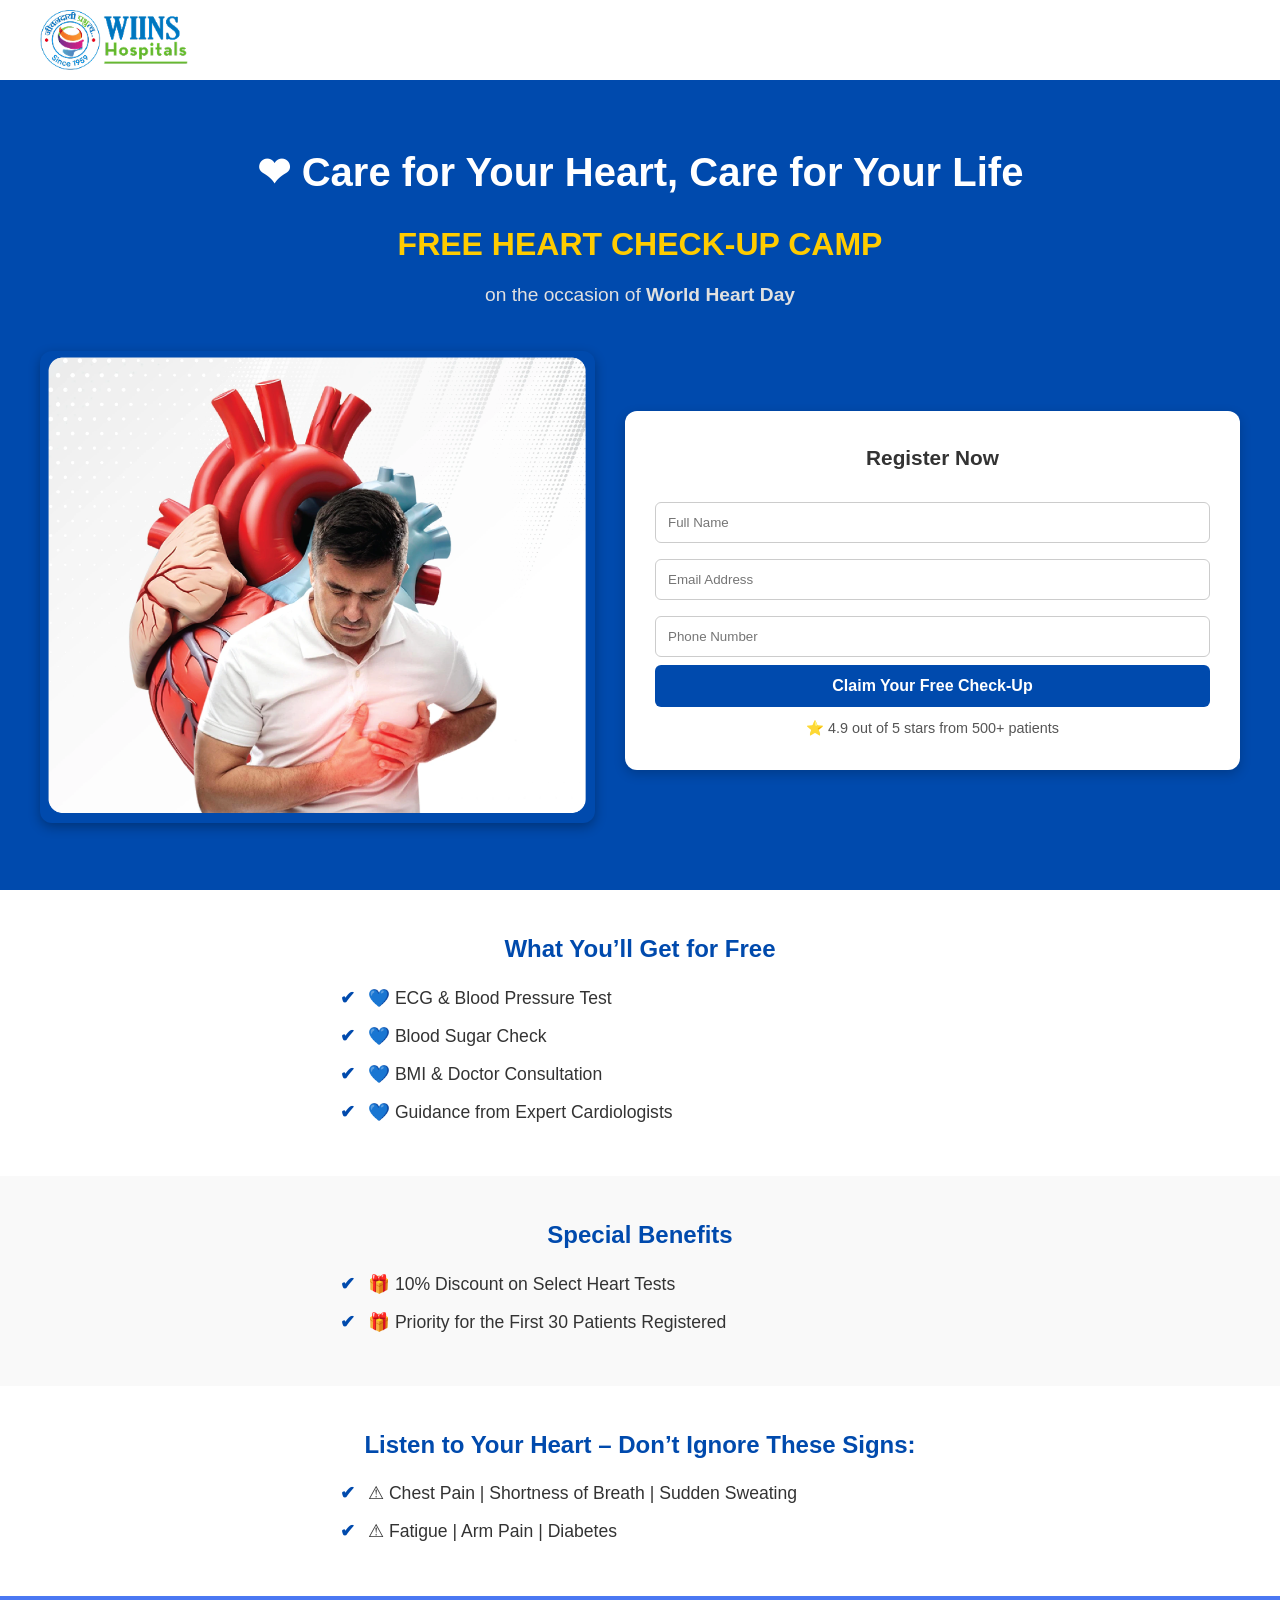
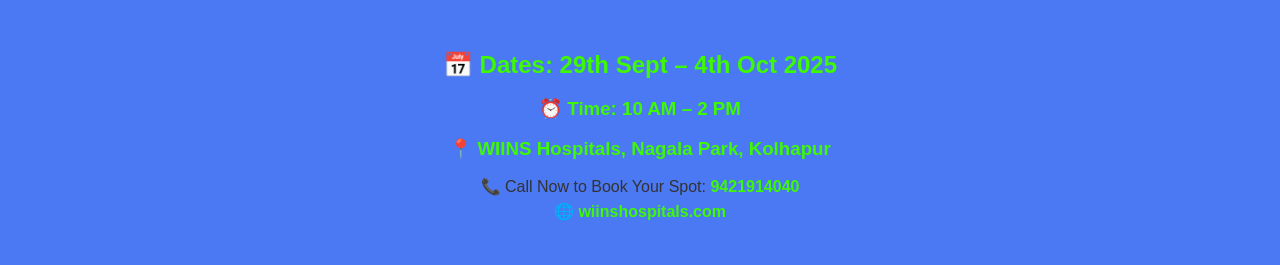
<file: index.html>
<!DOCTYPE html>
<html lang="en">
<head>
  <meta charset="UTF-8">
  <meta name="viewport" content="width=device-width, initial-scale=1.0">
  <title>Free Heart Check-up Camp | WIINS Hospitals</title>
  <link rel="stylesheet" href="style.css">
</head>
<body>
  <!-- 🔹 Header with Logo -->
  <header>
    <div class="header-container">
      <img src="Images\logo.png" alt="WIINS Hospitals Logo" class="logo">
    </div>
  </header>
  <!-- Hero Section -->
  <section class="hero">
    <div class="container">
      <!-- Top Heading -->
      <div class="hero-heading">
        <h1>❤ Care for Your Heart, Care for Your Life</h1>
        <h2><span>FREE HEART CHECK-UP CAMP</span></h2>
        <p>on the occasion of <strong>World Heart Day</strong></p>
      </div>

      <!-- Banner Layout -->
      <div class="hero-content">
        <!-- Left Image -->
        <div class="hero-left">
          <img src="Images\heart.webp" alt="Heart Check-up Camp" class="hero-img">
        </div>

        <!-- Right Form -->
        <div class="hero-right">
          <h3>Register Now</h3>
          <form action="form-handler.php" method="POST" class="lead-form">
            <input type="text" name="name" placeholder="Full Name" required>
            <input type="email" name="email" placeholder="Email Address" required>
            <input type="tel" name="phone" placeholder="Phone Number" required>
            <button type="submit">Claim Your Free Check-Up</button>
          </form>
          <p class="form-note">⭐ 4.9 out of 5 stars from 500+ patients</p>
        </div>
      </div>
    </div>
  </section>

  <!-- What You Get Section -->
  <section class="content">
    <h2>What You’ll Get for Free</h2>
    <ul>
      <li>💙 ECG & Blood Pressure Test</li>
      <li>💙 Blood Sugar Check</li>
      <li>💙 BMI & Doctor Consultation</li>
      <li>💙 Guidance from Expert Cardiologists</li>
    </ul>
  </section>

  <!-- Benefits -->
  <section class="content alt">
    <h2>Special Benefits</h2>
    <ul>
      <li>🎁 10% Discount on Select Heart Tests</li>
      <li>🎁 Priority for the First 30 Patients Registered</li>
    </ul>
  </section>

  <!-- Symptoms Section -->
  <section class="content">
    <h2>Listen to Your Heart – Don’t Ignore These Signs:</h2>
    <ul>
      <li>⚠ Chest Pain | Shortness of Breath | Sudden Sweating</li>
      <li>⚠ Fatigue | Arm Pain | Diabetes</li>
    </ul>
  </section>

  <!-- Event Details -->
  <section class="details">
    <h2>📅 Dates: 29th Sept – 4th Oct 2025</h2>
    <h3>⏰ Time: 10 AM – 2 PM</h3>
    <h3>📍 WIINS Hospitals, Nagala Park, Kolhapur</h3>
    <p>📞 Call Now to Book Your Spot: <a href="tel:9421914040">9421914040</a></p>
    <p>🌐 <a href="https://wiinshospitals.com" target="_blank">wiinshospitals.com</a></p>
  </section>

</body>
</html>
</file>
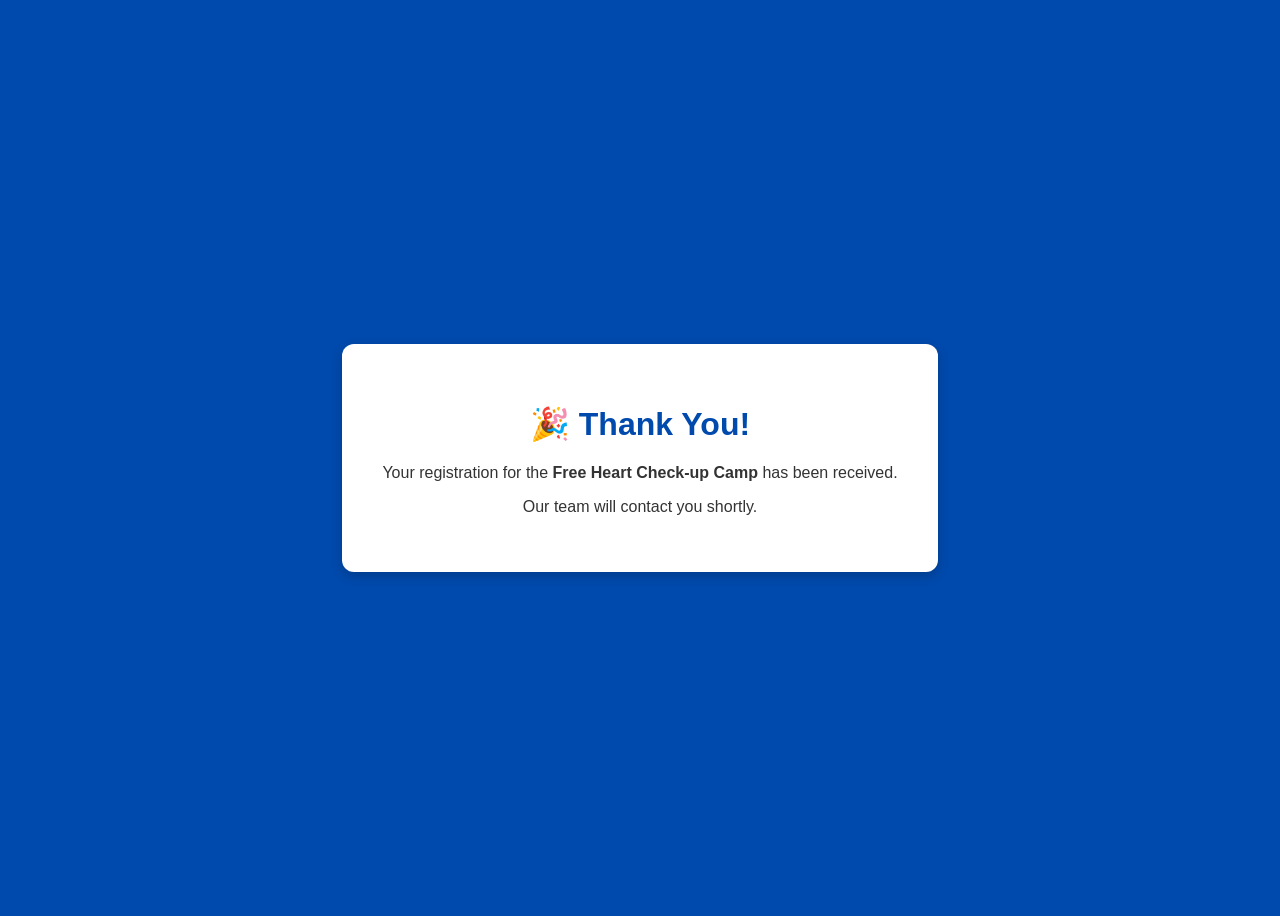
<file: thank-you.html>
<!DOCTYPE html>
<html lang="en">
<head>
  <meta charset="UTF-8">
  <meta name="viewport" content="width=device-width, initial-scale=1.0">
  <title>Thank You | WIINS Hospitals</title>
  <style>
    body { 
      font-family: Arial, sans-serif; 
      background: #004aad; 
      color: white; 
      display: flex; 
      justify-content: center; 
      align-items: center; 
      height: 100vh; 
      text-align: center; 
    }
    .thank-you-box {
      background: #fff;
      color: #333;
      padding: 40px;
      border-radius: 12px;
      box-shadow: 0 4px 12px rgba(0,0,0,0.2);
    }
    .thank-you-box h1 { color: #004aad; }
  </style>
</head>
<body>
  <div class="thank-you-box">
    <h1>🎉 Thank You!</h1>
    <p>Your registration for the <strong>Free Heart Check-up Camp</strong> has been received.</p>
    <p>Our team will contact you shortly.</p>
  </div>
</body>
</html>
</file>
<file: style.css>
/* ✅ Reset */
* { margin: 0; padding: 0; box-sizing: border-box; font-family: Arial, sans-serif; }
body { line-height: 1.6; color: #333; background: #fff; }

/* ✅ Header */
header {
  background: #fff;
  padding: 10px 20px;
  box-shadow: 0 2px 6px rgba(0,0,0,0.1);
}
.header-container {
  max-width: 1200px;
  margin: auto;
  display: flex;
  align-items: center;
}
.logo { height: 60px; }

/* ✅ Hero Section */
.hero {
  background: #004aad;
  color: #fff;
  padding: 60px 20px;
}
.hero .container {
  max-width: 1200px;
  margin: auto;
}
.hero-heading {
  text-align: center;
  margin-bottom: 40px;
}
.hero-heading h1 { font-size: 2.5rem; font-weight: bold; margin-bottom: 15px; }
.hero-heading h2 { font-size: 2rem; font-weight: bold; margin-bottom: 10px; }
.hero-heading h2 span { color: #ffcc00; }
.hero-heading p { font-size: 1.2rem; color: #e0e0e0; }

/* ✅ Layout */
.hero-content {
  display: flex;
  flex-wrap: wrap;
  gap: 30px;
  align-items: center;
  justify-content: space-between;
}
.hero-left { flex: 1; }
.hero-left .hero-img {
  width: 100%;
  border-radius: 12px;
  box-shadow: 0 4px 12px rgba(0,0,0,0.3);
}
.hero-right {
  flex: 1;
  background: #fff;
  color: #333;
  padding: 30px;
  border-radius: 12px;
  box-shadow: 0 4px 12px rgba(0,0,0,0.2);
}
.hero-right h3 {
  text-align: center;
  margin-bottom: 20px;
  font-size: 1.3rem;
  font-weight: bold;
}
.lead-form input {
  width: 100%; padding: 12px; margin: 8px 0;
  border: 1px solid #ccc; border-radius: 6px;
}
.lead-form button {
  width: 100%; padding: 12px;
  background: #004aad; color: #fff; border: none;
  border-radius: 6px; font-size: 1rem; cursor: pointer;
  font-weight: bold;
}
.lead-form button:hover { background: #003580; }
.form-note { margin-top: 10px; text-align: center; font-size: 0.9rem; color: #555; }

/* ✅ Sections */
.content { padding: 40px 20px; text-align: center; }
.content.alt { background: #f9f9f9; }
.content h2 { color: #004aad; margin-bottom: 15px; }

/* ✅ List Alignment */
.content ul {
  list-style: none;
  max-width: 600px;
  margin: 0 auto;
  padding: 0;
  text-align: left;
}
.content ul li {
  margin: 10px 0;
  font-size: 1.1rem;
  padding-left: 28px;
  position: relative;
}
.content ul li::before {
  content: "✔";
  position: absolute;
  left: 0;
  color: #004aad;
  font-weight: bold;
}

/* ✅ Event Details */
.details {
  padding: 40px 20px;
  text-align: center;
  background: #4b78f3;
}
.details h2, .details h3 { margin: 10px 0; color: #3ff806; }
.details a { color:#3ff806; font-weight: bold; text-decoration: none; }

/* 📱 RESPONSIVE DESIGN */

/* Tablets */
@media (max-width: 992px) {
  .hero-heading h1 { font-size: 2rem; }
  .hero-heading h2 { font-size: 1.5rem; }
  .hero-heading p { font-size: 1rem; }
  .hero-content { flex-direction: column; text-align: center; }
  .hero-right { width: 100%; }
  .hero-left { width: 100%; }
}

/* Mobiles */
@media (max-width: 576px) {
  header { padding: 10px; text-align: center; }
  .logo { height: 45px; }
  .hero { padding: 40px 15px; }
  .hero-heading h1 { font-size: 1.6rem; }
  .hero-heading h2 { font-size: 1.2rem; }
  .hero-heading p { font-size: 0.9rem; }
  .hero-right { padding: 20px; }
  .lead-form input, .lead-form button { padding: 10px; font-size: 0.9rem; }
  .content h2 { font-size: 1.3rem; }
  .content ul li { font-size: 1rem; }
  .details h2, .details h3 { font-size: 1rem; }
}
</file>
